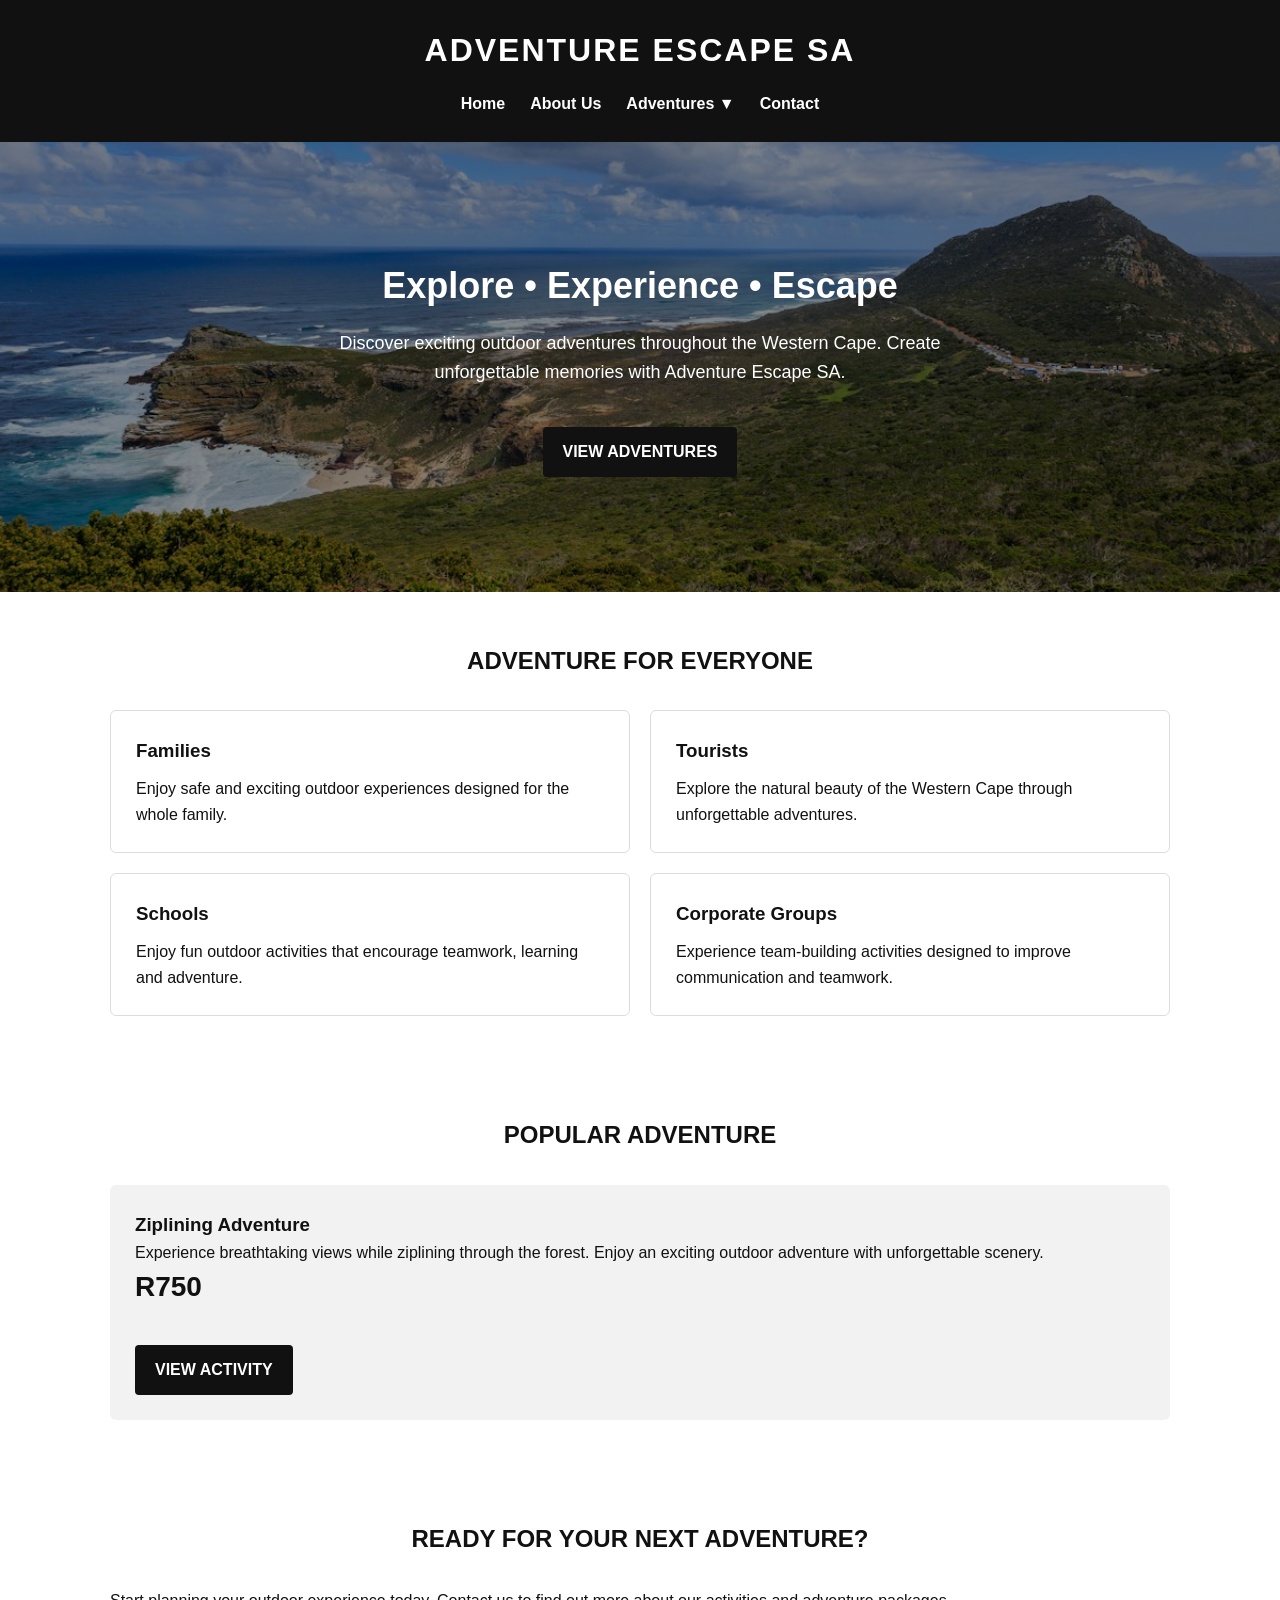
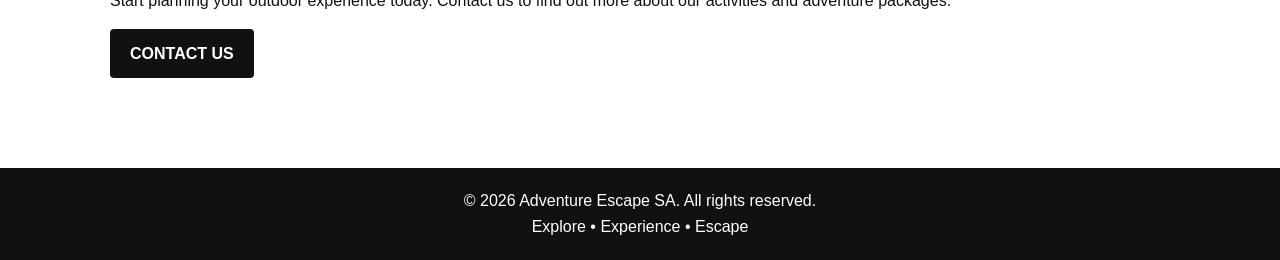
<file: index.html>
<!DOCTYPE html>
<html lang="en">
<head>
  <meta charset="UTF-8">
  <meta name="viewport" content="width=device-width, initial-scale=1.0">

  <title>Adventure Escape SA | Home</title>

  <link rel="stylesheet" href="styles.css">
</head>

<body>

  <!-- HEADER AND NAVIGATION -->
  <header>
    <h1>ADVENTURE ESCAPE SA</h1>

    <nav>
      <a href="index.html">Home</a>

      <a href="about.html">About Us</a>

      <div class="dropdown">
        <button type="button" aria-haspopup="true">
          Adventures ▼
        </button>

        <div class="dropdown-content">
          <a href="fees.html">Adventure Fees</a>
          <a href="ziplining.html">Ziplining</a>
        </div>
      </div>

      <a href="contact.html">Contact</a>
    </nav>
  </header>

  <!-- MAIN CONTENT -->
  <main>

    <!-- HERO SECTION -->
    <section class="hero">
      <h2>Explore • Experience • Escape</h2>

      <p>
        Discover exciting outdoor adventures throughout the Western Cape.
        Create unforgettable memories with Adventure Escape SA.
      </p>

      <a class="button" href="fees.html">
        VIEW ADVENTURES
      </a>
    </section>

    <!-- CUSTOMER GROUPS -->
    <section class="section">
      <h2>ADVENTURE FOR EVERYONE</h2>

      <div class="cards">

        <div class="card">
          <h3>Families</h3>
          <p>
            Enjoy safe and exciting outdoor experiences designed
            for the whole family.
          </p>
        </div>

        <div class="card">
          <h3>Tourists</h3>
          <p>
            Explore the natural beauty of the Western Cape
            through unforgettable adventures.
          </p>
        </div>

        <div class="card">
          <h3>Schools</h3>
          <p>
            Enjoy fun outdoor activities that encourage
            teamwork, learning and adventure.
          </p>
        </div>

        <div class="card">
          <h3>Corporate Groups</h3>
          <p>
            Experience team-building activities designed
            to improve communication and teamwork.
          </p>
        </div>

      </div>
    </section>

    <!-- FEATURED ADVENTURE -->
    <section class="section">
      <h2>POPULAR ADVENTURE</h2>

      <div class="featured">
        <h3>Ziplining Adventure</h3>

        <p>
          Experience breathtaking views while ziplining
          through the forest. Enjoy an exciting outdoor
          adventure with unforgettable scenery.
        </p>

        <p class="price">R750</p>

        <a class="button" href="ziplining.html">
          VIEW ACTIVITY
        </a>
      </div>
    </section>

    <!-- CALL TO ACTION -->
    <section class="section">
      <h2>READY FOR YOUR NEXT ADVENTURE?</h2>

      <p>
        Start planning your outdoor experience today.
        Contact us to find out more about our activities
        and adventure packages.
      </p>

      <a class="button" href="contact.html">
        CONTACT US
      </a>
    </section>

  </main>

  <!-- FOOTER -->
  <footer>
    <p>© 2026 Adventure Escape SA. All rights reserved.</p>
    <p>Explore • Experience • Escape</p>
  </footer>

</body>
</html>
</file>
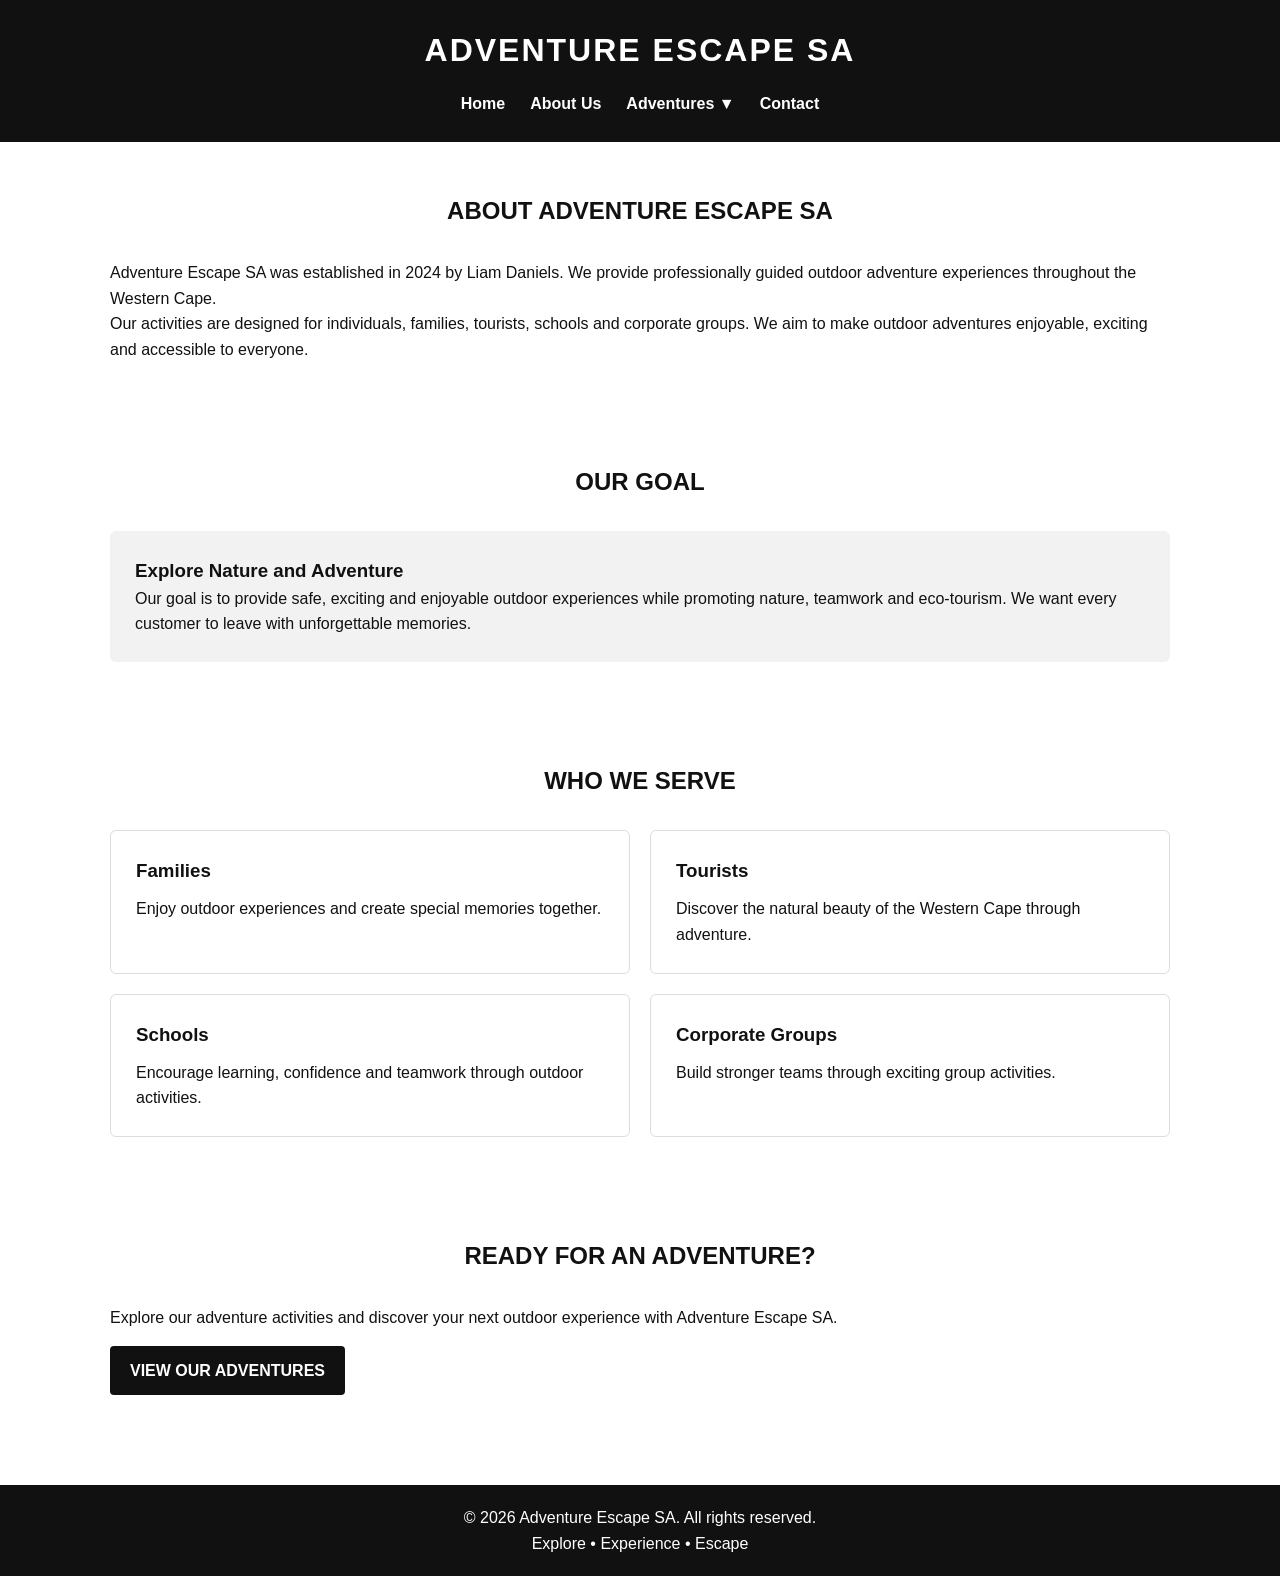
<file: about.html>
<!DOCTYPE html>
<html lang="en">
<head>
  <meta charset="UTF-8">
  <meta name="viewport" content="width=device-width, initial-scale=1.0">

  <title>Adventure Escape SA | About Us</title>

  <link rel="stylesheet" href="styles.css">
</head>

<body>

  <!-- HEADER AND NAVIGATION -->
  <header>
    <h1>ADVENTURE ESCAPE SA</h1>

    <nav>
      <a href="index.html">Home</a>
      <a href="about.html">About Us</a>

      <div class="dropdown">
        <button type="button" aria-haspopup="true">
          Adventures ▼
        </button>

        <div class="dropdown-content">
          <a href="fees.html">Adventure Fees</a>
          <a href="ziplining.html">Ziplining</a>
        </div>
      </div>

      <a href="contact.html">Contact</a>
    </nav>
  </header>

  <!-- MAIN CONTENT -->
  <main>

    <section class="section">
      <h2>ABOUT ADVENTURE ESCAPE SA</h2>

      <p>
        Adventure Escape SA was established in 2024 by Liam Daniels.
        We provide professionally guided outdoor adventure experiences
        throughout the Western Cape.
      </p>

      <p>
        Our activities are designed for individuals, families, tourists,
        schools and corporate groups. We aim to make outdoor adventures
        enjoyable, exciting and accessible to everyone.
      </p>
    </section>

    <!-- OUR GOAL -->
    <section class="section">
      <h2>OUR GOAL</h2>

      <div class="featured">
        <h3>Explore Nature and Adventure</h3>

        <p>
          Our goal is to provide safe, exciting and enjoyable outdoor
          experiences while promoting nature, teamwork and eco-tourism.
          We want every customer to leave with unforgettable memories.
        </p>
      </div>
    </section>

    <!-- OUR CUSTOMERS -->
    <section class="section">
      <h2>WHO WE SERVE</h2>

      <div class="cards">

        <div class="card">
          <h3>Families</h3>
          <p>
            Enjoy outdoor experiences and create special memories together.
          </p>
        </div>

        <div class="card">
          <h3>Tourists</h3>
          <p>
            Discover the natural beauty of the Western Cape through adventure.
          </p>
        </div>

        <div class="card">
          <h3>Schools</h3>
          <p>
            Encourage learning, confidence and teamwork through outdoor activities.
          </p>
        </div>

        <div class="card">
          <h3>Corporate Groups</h3>
          <p>
            Build stronger teams through exciting group activities.
          </p>
        </div>

      </div>
    </section>

    <!-- CALL TO ACTION -->
    <section class="section">
      <h2>READY FOR AN ADVENTURE?</h2>

      <p>
        Explore our adventure activities and discover your next
        outdoor experience with Adventure Escape SA.
      </p>

      <a class="button" href="fees.html">VIEW OUR ADVENTURES</a>
    </section>

  </main>

  <!-- FOOTER -->
  <footer>
    <p>© 2026 Adventure Escape SA. All rights reserved.</p>
    <p>Explore • Experience • Escape</p>
  </footer>

</body>
</html>
</file>
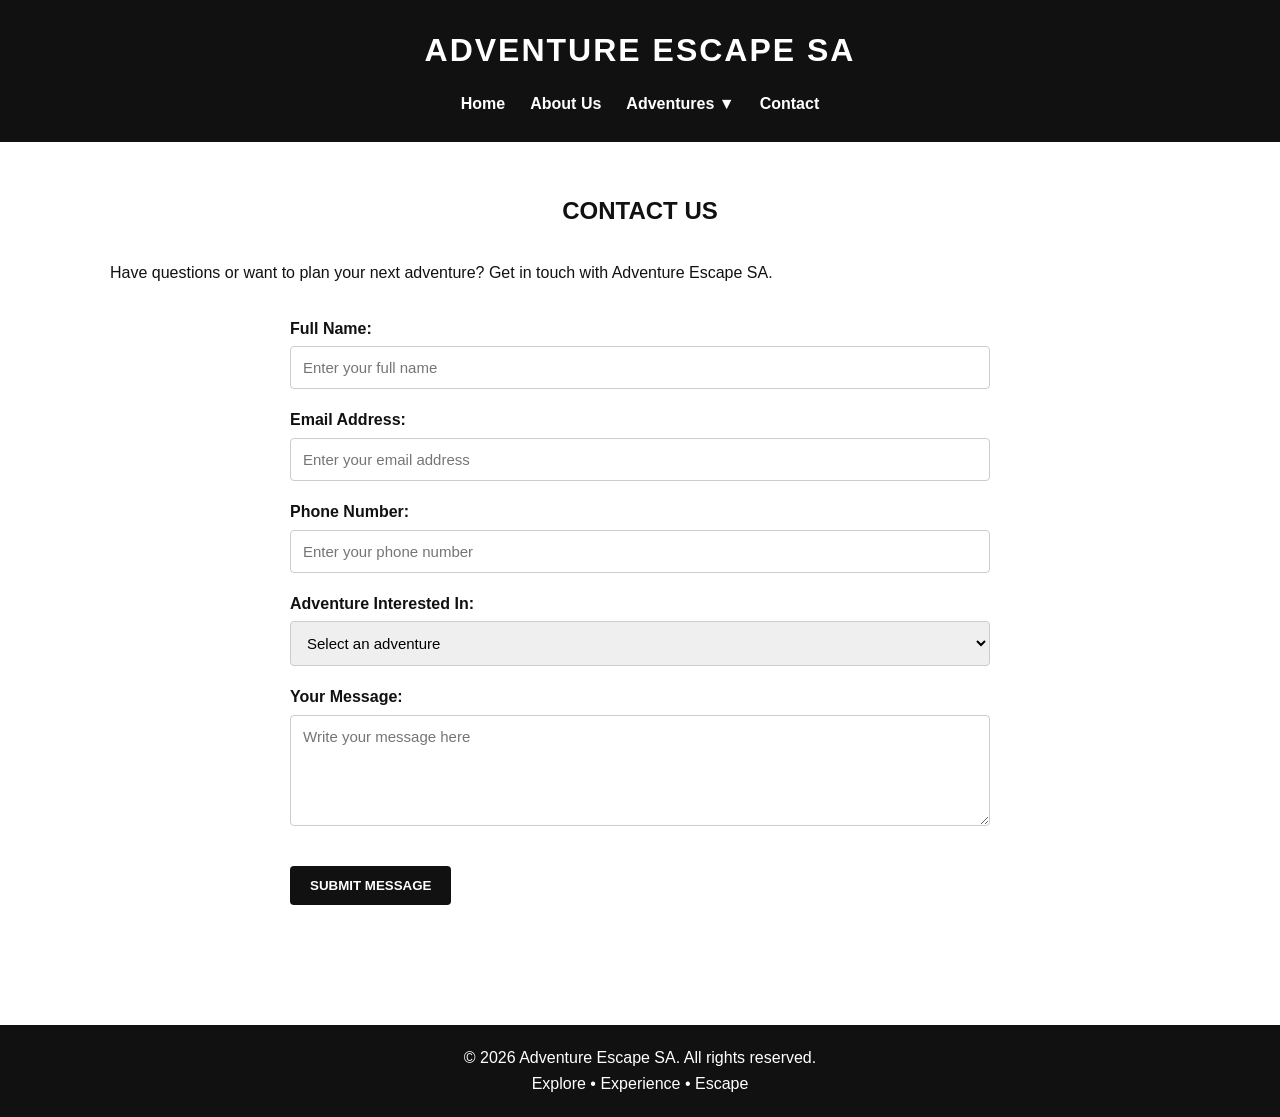
<file: contact.html>
<!DOCTYPE html>
<html lang="en">
<head>
  <meta charset="UTF-8">
  <meta name="viewport" content="width=device-width, initial-scale=1.0">

  <title>Adventure Escape SA | Contact</title>

  <link rel="stylesheet" href="styles.css">
  <script src="script.js" defer></script>
</head>

<body>

  <header>
    <h1>ADVENTURE ESCAPE SA</h1>

    <nav>
      <a href="index.html">Home</a>
      <a href="about.html">About Us</a>

      <div class="dropdown">
        <button type="button" aria-haspopup="true">
          Adventures ▼
        </button>

        <div class="dropdown-content">
          <a href="fees.html">Adventure Fees</a>
          <a href="ziplining.html">Ziplining</a>
        </div>
      </div>

      <a href="contact.html">Contact</a>
    </nav>
  </header>

  <main>

    <section class="section">
      <h2>CONTACT US</h2>

      <p>
        Have questions or want to plan your next adventure?
        Get in touch with Adventure Escape SA.
      </p>

      <form id="contactForm" novalidate>

        <label for="name">Full Name:</label>
        <input
          type="text"
          id="name"
          name="name"
          placeholder="Enter your full name"
          required
        >

        <label for="email">Email Address:</label>
        <input
          type="email"
          id="email"
          name="email"
          placeholder="Enter your email address"
          required
        >

        <label for="phone">Phone Number:</label>
        <input
          type="tel"
          id="phone"
          name="phone"
          placeholder="Enter your phone number"
          required
        >

        <label for="activity">Adventure Interested In:</label>
        <select id="activity" name="activity" required>
          <option value="">Select an adventure</option>
          <option value="Ziplining">Ziplining</option>
          <option value="Kayaking">Kayaking</option>
          <option value="Rock Climbing">Rock Climbing</option>
          <option value="Adventure Package">Adventure Package</option>
          <option value="Other">Other</option>
        </select>

        <label for="message">Your Message:</label>
        <textarea
          id="message"
          name="message"
          rows="5"
          placeholder="Write your message here"
          required
        ></textarea>

        <div id="formMessage" role="alert" aria-live="polite"></div>

        <button type="submit">SUBMIT MESSAGE</button>

      </form>
    </section>

  </main>

  <footer>
    <p>© 2026 Adventure Escape SA. All rights reserved.</p>
    <p>Explore • Experience • Escape</p>
  </footer>

</body>
</html>
</file>
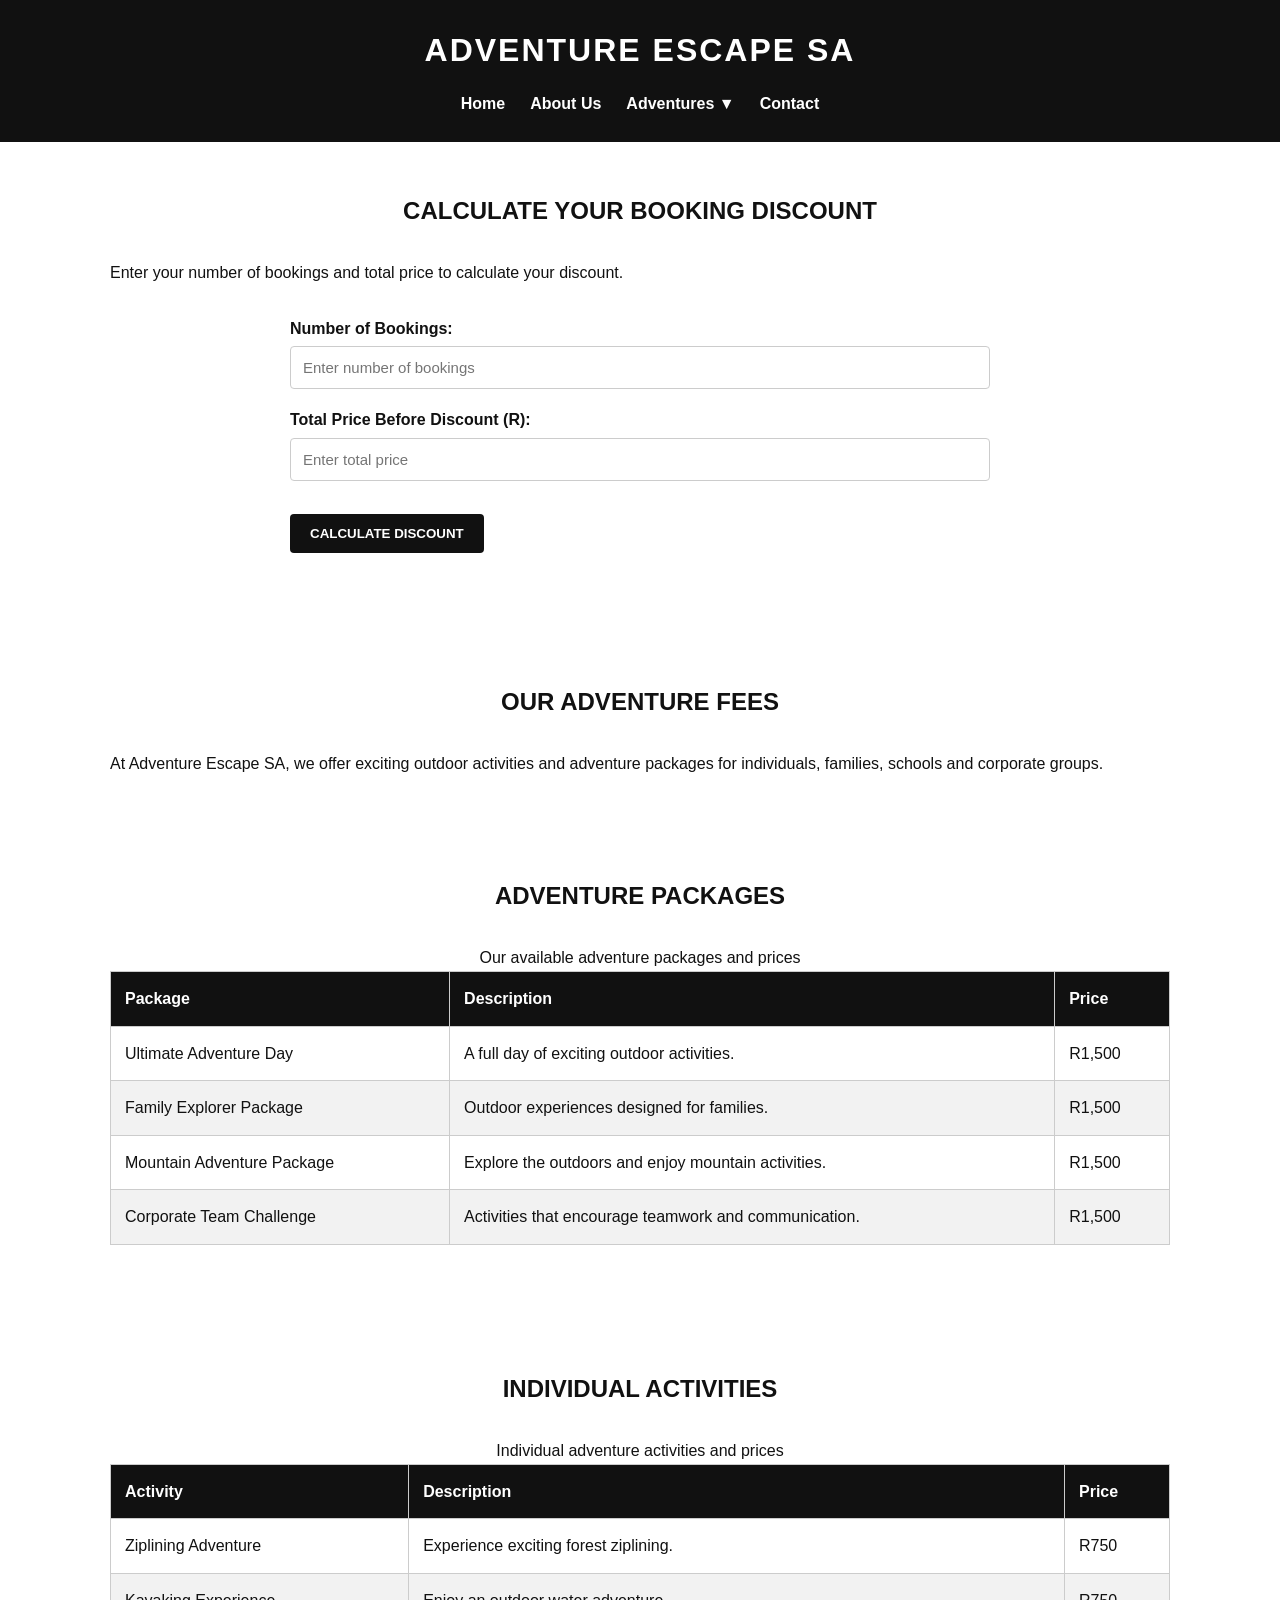
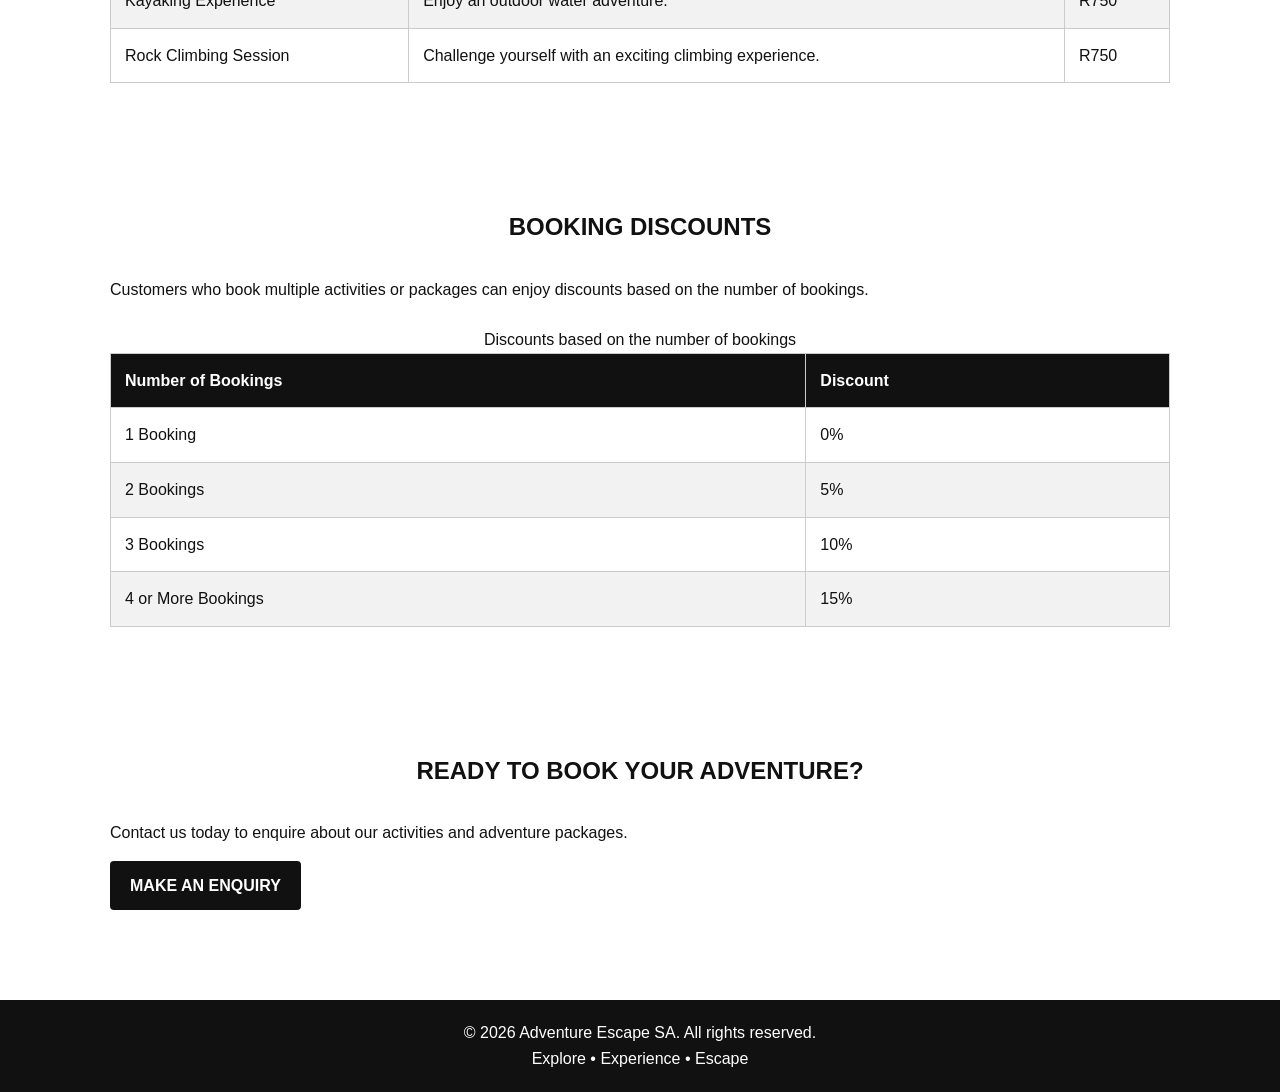
<file: fees.html>
<!DOCTYPE html>
<html lang="en">
<head>
  <link rel="stylesheet" href="styles.css">
  <script src="script.js" defer></script>
  <meta charset="UTF-8">
  <meta name="viewport" content="width=device-width, initial-scale=1.0">

  <title>Adventure Escape SA | Adventure Fees</title>

  <link rel="stylesheet" href="styles.css">
</head>

<body>

  <!-- HEADER AND NAVIGATION -->
  <header>
    <h1>ADVENTURE ESCAPE SA</h1>

    <nav>
      <a href="index.html">Home</a>
      <a href="about.html">About Us</a>

      <div class="dropdown">
        <button type="button" aria-haspopup="true">
          Adventures ▼
        </button>

        <div class="dropdown-content">
          <a href="fees.html">Adventure Fees</a>
          <a href="ziplining.html">Ziplining</a>
        </div>
      </div>

      <a href="contact.html">Contact</a>
    </nav>
  </header>

  
<section class="section">
  <h2>CALCULATE YOUR BOOKING DISCOUNT</h2>

  <p>
    Enter your number of bookings and total price
    to calculate your discount.
  </p>

  <form id="discountForm" novalidate>

    <label for="bookingCount">Number of Bookings:</label>
    <input
      type="number"
      id="bookingCount"
      min="1"
      step="1"
      placeholder="Enter number of bookings"
      required
    >

    <label for="totalPrice">Total Price Before Discount (R):</label>
    <input
      type="number"
      id="totalPrice"
      min="0.01"
      step="0.01"
      placeholder="Enter total price"
      required
    >

    <button type="submit">CALCULATE DISCOUNT</button>

    <div id="discountResult" aria-live="polite"></div>

  </form>
</section>


  <main>

    <!-- INTRODUCTION -->
    <section class="section">
      <h2>OUR ADVENTURE FEES</h2>

      <p>
        At Adventure Escape SA, we offer exciting outdoor
        activities and adventure packages for individuals,
        families, schools and corporate groups.
      </p>
    </section>

    <!-- PACKAGES TABLE -->
    <section class="section">
      <h2>ADVENTURE PACKAGES</h2>

      <table>
        <caption>Our available adventure packages and prices</caption>

        <thead>
          <tr>
            <th>Package</th>
            <th>Description</th>
            <th>Price</th>
          </tr>
        </thead>

        <tbody>
          <tr>
            <td>Ultimate Adventure Day</td>
            <td>A full day of exciting outdoor activities.</td>
            <td>R1,500</td>
          </tr>

          <tr>
            <td>Family Explorer Package</td>
            <td>Outdoor experiences designed for families.</td>
            <td>R1,500</td>
          </tr>

          <tr>
            <td>Mountain Adventure Package</td>
            <td>Explore the outdoors and enjoy mountain activities.</td>
            <td>R1,500</td>
          </tr>

          <tr>
            <td>Corporate Team Challenge</td>
            <td>Activities that encourage teamwork and communication.</td>
            <td>R1,500</td>
          </tr>
        </tbody>
      </table>
    </section>

    <!-- INDIVIDUAL ACTIVITIES TABLE -->
    <section class="section">
      <h2>INDIVIDUAL ACTIVITIES</h2>

      <table>
        <caption>Individual adventure activities and prices</caption>

        <thead>
          <tr>
            <th>Activity</th>
            <th>Description</th>
            <th>Price</th>
          </tr>
        </thead>

        <tbody>
          <tr>
            <td>Ziplining Adventure</td>
            <td>Experience exciting forest ziplining.</td>
            <td>R750</td>
          </tr>

          <tr>
            <td>Kayaking Experience</td>
            <td>Enjoy an outdoor water adventure.</td>
            <td>R750</td>
          </tr>

          <tr>
            <td>Rock Climbing Session</td>
            <td>Challenge yourself with an exciting climbing experience.</td>
            <td>R750</td>
          </tr>
        </tbody>
      </table>
    </section>

    <!-- DISCOUNT TABLE -->
    <section class="section">
      <h2>BOOKING DISCOUNTS</h2>

      <p>
        Customers who book multiple activities or packages
        can enjoy discounts based on the number of bookings.
      </p>

      <table>
        <caption>Discounts based on the number of bookings</caption>

        <thead>
          <tr>
            <th>Number of Bookings</th>
            <th>Discount</th>
          </tr>
        </thead>

        <tbody>
          <tr>
            <td>1 Booking</td>
            <td>0%</td>
          </tr>

          <tr>
            <td>2 Bookings</td>
            <td>5%</td>
          </tr>

          <tr>
            <td>3 Bookings</td>
            <td>10%</td>
          </tr>

          <tr>
            <td>4 or More Bookings</td>
            <td>15%</td>
          </tr>
        </tbody>
      </table>
    </section>

    <!-- CONTACT BUTTON -->
    <section class="section">
      <h2>READY TO BOOK YOUR ADVENTURE?</h2>

      <p>
        Contact us today to enquire about our activities
        and adventure packages.
      </p>

      <a class="button" href="contact.html">
        MAKE AN ENQUIRY
      </a>
    </section>

  </main>

  <!-- FOOTER -->
  <footer>
    <p>© 2026 Adventure Escape SA. All rights reserved.</p>
    <p>Explore • Experience • Escape</p>
  </footer>

</body>
</html>
</file>
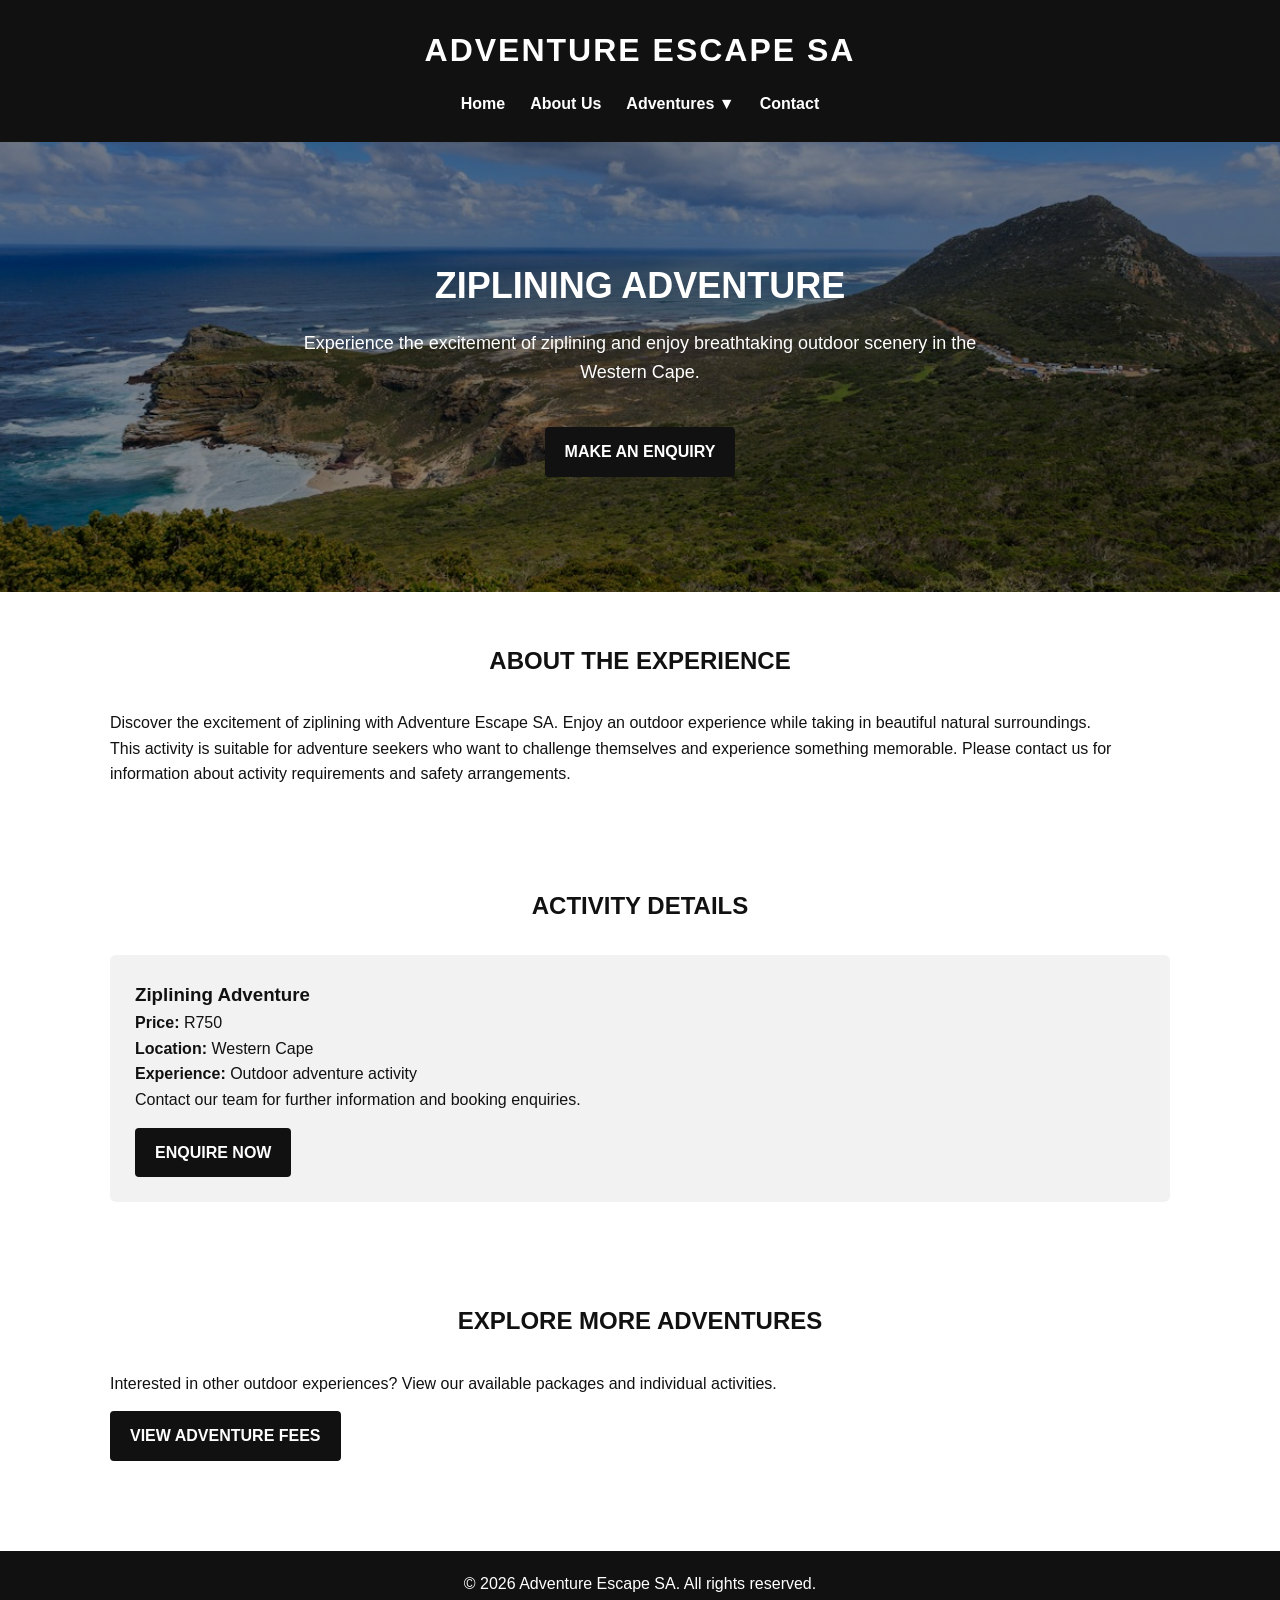
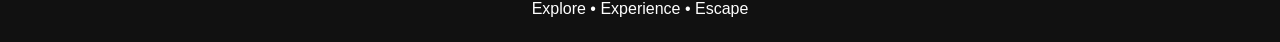
<file: ziplining.html>
<!DOCTYPE html>
<html lang="en">
<head>
  <meta charset="UTF-8">
  <meta name="viewport" content="width=device-width, initial-scale=1.0">

  <title>Adventure Escape SA | Ziplining Adventure</title>

  <link rel="stylesheet" href="styles.css">
</head>

<body>

  <header>
    <h1>ADVENTURE ESCAPE SA</h1>

    <nav>
      <a href="index.html">Home</a>
      <a href="about.html">About Us</a>

      <div class="dropdown">
        <button type="button" aria-haspopup="true">
          Adventures ▼
        </button>

        <div class="dropdown-content">
          <a href="fees.html">Adventure Fees</a>
          <a href="ziplining.html">Ziplining</a>
        </div>
      </div>

      <a href="contact.html">Contact</a>
    </nav>
  </header>

  <main>

    <section class="hero">
      <h2>ZIPLINING ADVENTURE</h2>

      <p>
        Experience the excitement of ziplining and enjoy
        breathtaking outdoor scenery in the Western Cape.
      </p>

      <a class="button" href="contact.html">MAKE AN ENQUIRY</a>
    </section>

    <section class="section">
      <h2>ABOUT THE EXPERIENCE</h2>

      <p>
        Discover the excitement of ziplining with Adventure Escape SA.
        Enjoy an outdoor experience while taking in beautiful natural
        surroundings.
      </p>

      <p>
        This activity is suitable for adventure seekers who want
        to challenge themselves and experience something memorable.
        Please contact us for information about activity requirements
        and safety arrangements.
      </p>
    </section>

    <section class="section">
      <h2>ACTIVITY DETAILS</h2>

      <div class="featured">
        <h3>Ziplining Adventure</h3>

        <p><strong>Price:</strong> R750</p>

        <p><strong>Location:</strong> Western Cape</p>

        <p><strong>Experience:</strong> Outdoor adventure activity</p>

        <p>
          Contact our team for further information and booking enquiries.
        </p>

        <a class="button" href="contact.html">ENQUIRE NOW</a>
      </div>
    </section>

    <section class="section">
      <h2>EXPLORE MORE ADVENTURES</h2>

      <p>
        Interested in other outdoor experiences?
        View our available packages and individual activities.
      </p>

      <a class="button" href="fees.html">VIEW ADVENTURE FEES</a>
    </section>

  </main>

  <footer>
    <p>© 2026 Adventure Escape SA. All rights reserved.</p>
    <p>Explore • Experience • Escape</p>
  </footer>

</body>
</html>
</file>
<file: styles.css>
/* GENERAL PAGE SETTINGS */
* {
  margin: 0;
  padding: 0;
  box-sizing: border-box;
}

body {
  font-family: Arial, sans-serif;
  background-color: white;
  color: #111;
  line-height: 1.6;
}

header {
  background-color: #111;
  color: white;
  padding: 25px;
  text-align: center;
}

header h1 {
  margin-bottom: 15px;
  letter-spacing: 2px;
}

/* NAVIGATION MENU */
nav {
  display: flex;
  justify-content: center;
  align-items: center;
  gap: 25px;
  flex-wrap: wrap;
}

nav a {
  color: white;
  text-decoration: none;
  font-weight: bold;
}

nav a:hover {
  text-decoration: underline;
}

/* DROP-DOWN MENU */
.dropdown {
  position: relative;
}

.dropdown > button {
  background-color: transparent;
  color: white;
  font-family: Arial, sans-serif;
  font-size: 16px;
  font-weight: bold;
  padding: 0;
  margin: 0;
  border: none;
  cursor: pointer;
}

.dropdown > button:hover {
  background-color: transparent;
  text-decoration: underline;
}

.dropdown-content {
  display: none;
  position: absolute;
  top: 100%;
  left: 0;
  min-width: 180px;
  background-color: #111;
  z-index: 1000;
  padding: 10px 0;
  box-shadow: 0 4px 8px rgba(0, 0, 0, 0.2);
}

.dropdown-content a {
  display: block;
  color: white;
  padding: 10px 15px;
  text-align: left;
}

.dropdown-content a:hover {
  background-color: #333;
  text-decoration: none;
}

.dropdown:hover .dropdown-content,
.dropdown:focus-within .dropdown-content {
  display: block;
}

/* MAIN CONTENT */
main {
  min-height: 80vh;
}

/* HOME PAGE HERO */
.hero {
  min-height: 450px;
  padding: 60px 20px;
  background-image:
    linear-gradient(rgba(0, 0, 0, 0.45), rgba(0, 0, 0, 0.45)),
    url("assets/hero-western-cape.jpg");
  background-size: cover;
  background-position: center;
  color: white;
  text-align: center;
  display: flex;
  flex-direction: column;
  justify-content: center;
  align-items: center;
}

.hero h2 {
  font-size: 36px;
  margin-bottom: 15px;
}

.hero p {
  font-size: 18px;
  margin-bottom: 25px;
  max-width: 700px;
}

/* SECTIONS */
.section {
  max-width: 1100px;
  margin: auto;
  padding: 50px 20px;
}

.section h2 {
  text-align: center;
  margin-bottom: 30px;
}

/* ADVENTURE CARDS */
.cards {
  display: grid;
  grid-template-columns: repeat(2, 1fr);
  gap: 20px;
}

.card {
  border: 1px solid #ddd;
  border-radius: 6px;
  padding: 25px;
  background-color: white;
  transition: transform 0.2s ease;
}

.card:hover {
  transform: translateY(-4px);
}

.card h3 {
  margin-bottom: 10px;
}

/* FEATURED ADVENTURE */
.featured {
  background-color: #f2f2f2;
  padding: 25px;
  margin-top: 20px;
  border-radius: 6px;
}

.price {
  font-size: 28px;
  font-weight: bold;
  margin-bottom: 20px;
}

/* BUTTONS */
.button,
button {
  display: inline-block;
  background-color: #111;
  color: white;
  padding: 12px 20px;
  text-decoration: none;
  border: none;
  cursor: pointer;
  font-weight: bold;
  margin-top: 15px;
  border-radius: 4px;
  transition: background-color 0.2s ease;
}

.button:hover,
button:hover {
  background-color: #333;
}

.button:focus,
button:focus,
nav a:focus {
  outline: 2px solid #777;
  outline-offset: 3px;
}

/* FORMS */
form {
  max-width: 700px;
  margin: 30px auto;
}

label {
  display: block;
  font-weight: bold;
  margin-bottom: 5px;
}

input,
textarea,
select {
  width: 100%;
  padding: 12px;
  margin-bottom: 18px;
  border: 1px solid #ccc;
  border-radius: 4px;
  font-family: Arial, sans-serif;
  font-size: 15px;
}

input:focus,
textarea:focus,
select:focus {
  outline: 2px solid #555;
  border-color: #111;
}

/* FORM ERROR MESSAGES */
.error-message {
  color: #c62828;
  font-size: 14px;
  margin-top: -12px;
  margin-bottom: 15px;
}

.success-message {
  color: #247a36;
  font-weight: bold;
  margin-top: 15px;
}

/* PRICE AND DISCOUNT TABLES */
table {
  width: 100%;
  border-collapse: collapse;
  margin: 25px 0;
}

th,
td {
  border: 1px solid #ccc;
  padding: 14px;
  text-align: left;
}

th {
  background-color: #111;
  color: white;
}

tr:nth-child(even) {
  background-color: #f2f2f2;
}

/* FOOTER */
footer {
  background-color: #111;
  color: white;
  text-align: center;
  padding: 20px;
  margin-top: 40px;
}

/* TABLET RESPONSIVENESS */
@media (max-width: 768px) {
  .cards {
    grid-template-columns: 1fr;
  }

  .hero h2 {
    font-size: 30px;
  }

  nav {
    gap: 15px;
  }
}

/* MOBILE RESPONSIVENESS */
@media (max-width: 480px) {
  header {
    padding: 20px 10px;
  }

  header h1 {
    font-size: 22px;
  }

  nav {
    flex-direction: column;
    gap: 10px;
  }

  .dropdown-content {
    position: static;
    width: 100%;
    text-align: center;
  }

  .dropdown-content a {
    text-align: center;
  }

  .hero {
    min-height: 350px;
  }

  .hero h2 {
    font-size: 25px;
  }

  .hero p {
    font-size: 16px;
  }

  .section {
    padding: 35px 15px;
  }

  table {
    font-size: 13px;
  }

  th,
  td {
    padding: 8px;
  }
}
</file>
